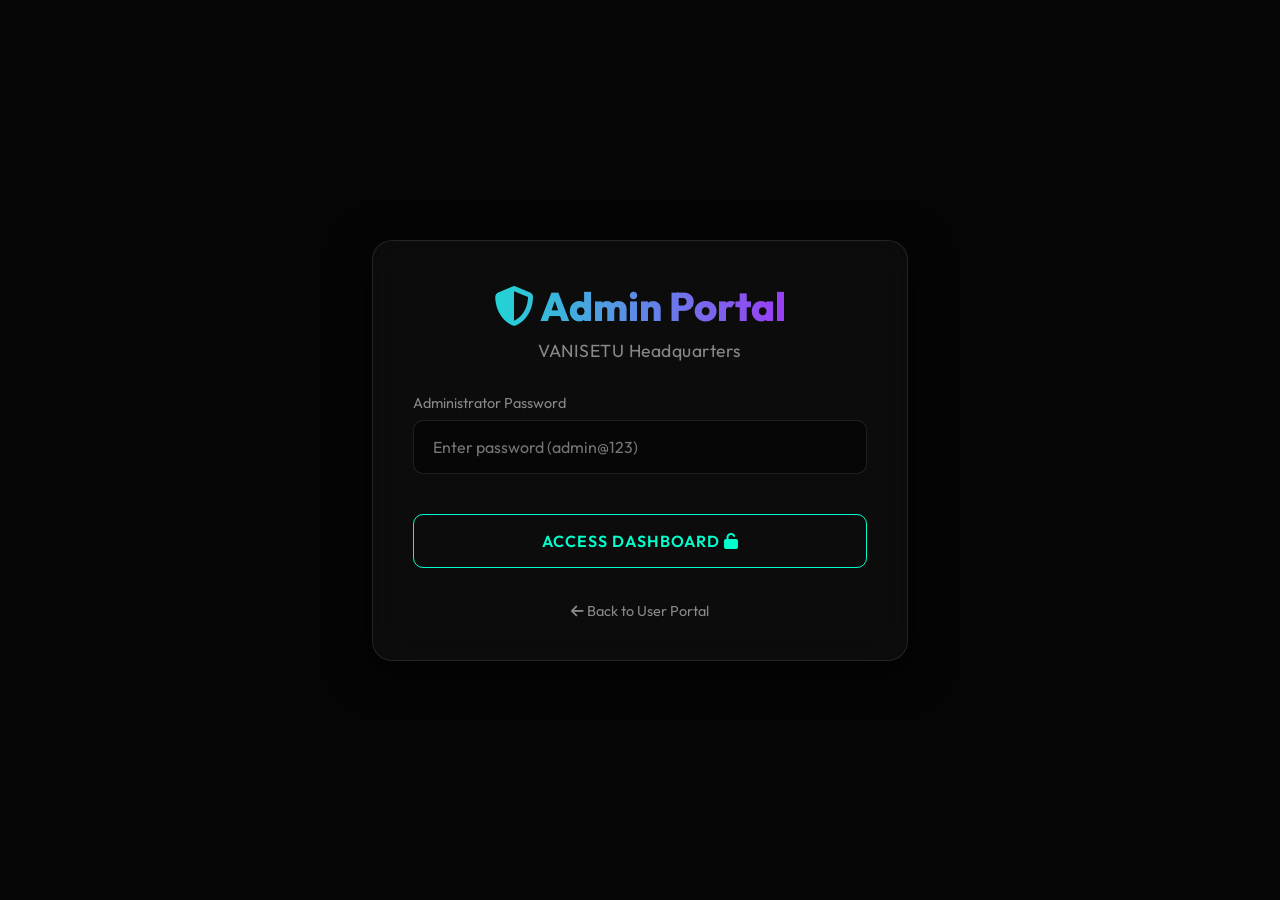
<file: admin.html>
<!doctype html>
<html lang="en">
  <head>
    <meta charset="UTF-8" />
    <meta name="viewport" content="width=device-width, initial-scale=1.0" />
    <title>Vanisetu Admin Dashboard</title>
    <link rel="stylesheet" href="style.css" />
    <link
      rel="stylesheet"
      href="https://cdnjs.cloudflare.com/ajax/libs/font-awesome/6.4.0/css/all.min.css"
    />
  </head>
  <body>
    <!-- ADMIN LOGIN -->
    <div id="admin-login-screen" class="container">
      <div class="glass-panel">
        <h1><i class="fa-solid fa-shield-halved"></i> Admin Portal</h1>
        <div class="subtitle">VANISETU Headquarters</div>
        <div class="input-group mt-2">
          <label for="admin-pwd">Administrator Password</label>
          <input
            type="password"
            id="admin-pwd"
            placeholder="Enter password (admin@123)"
          />
        </div>
        <button id="admin-login-btn">
          Access Dashboard <i class="fa-solid fa-unlock"></i>
        </button>
        <div class="text-center mt-1" style="margin-top: 2rem">
          <a
            href="index.html"
            style="
              color: var(--text-muted);
              font-size: 0.9rem;
              text-decoration: none;
              transition: color 0.3s;
            "
            ><i class="fa-solid fa-arrow-left"></i> Back to User Portal</a
          >
        </div>
      </div>
    </div>

    <!-- ADMIN DASHBOARD -->
    <div id="admin-dashboard" class="admin-container hidden">
      <div class="admin-header">
        <div>
          <h1
            style="
              text-align: left;
              background: none;
              -webkit-text-fill-color: white;
              font-size: 2rem;
            "
          >
            Dashboard
          </h1>
          <p>Manage and track all citizen reports</p>
        </div>
        <button
          id="admin-logout-btn"
          class="secondary"
          style="width: auto; margin: 0"
        >
          <i class="fa-solid fa-right-from-bracket"></i> Logout
        </button>
      </div>

      <div class="table-responsive">
        <table>
          <thead>
            <tr>
              <th>Tracking ID / User</th>
              <th>Category</th>
              <th>Complaint Details</th>
              <th>Location</th>
              <th>Evidence</th>
              <th>Status</th>
              <th>Actions</th>
            </tr>
          </thead>
          <tbody id="complaints-table-body">
            <!-- Data injected here -->
          </tbody>
        </table>
      </div>

      <div
        id="empty-state"
        class="text-center hidden"
        style="
          padding: 4rem 2rem;
          color: var(--text-muted);
          background: var(--surface-color);
          border-radius: 16px;
          border: 1px solid var(--border-color);
          margin-top: 2rem;
        "
      >
        <i
          class="fa-solid fa-inbox"
          style="font-size: 4rem; margin-bottom: 1.5rem; opacity: 0.3"
        ></i>
        <h3>No Complaints Found</h3>
        <p style="margin-top: 0.5rem">
          New citizen reports will appear here automatically.
        </p>
      </div>
    </div>

    <script src="admin.js"></script>
  </body>
</html>
</file>
<file: style.css>
@import url("https://fonts.googleapis.com/css2?family=Outfit:wght@300;400;600;800&display=swap");

:root {
  --bg-color: #050505;
  --surface-color: rgba(255, 255, 255, 0.03);
  --border-color: rgba(255, 255, 255, 0.1);
  --primary-glow: #00ffcc;
  --secondary-glow: #bc13fe;
  --text-main: #ffffff;
  --text-muted: #888888;
  --danger: #ff3366;
  --warning: #ffcc00;
  --success: #00ffcc;
}

* {
  margin: 0;
  padding: 0;
  box-sizing: border-box;
  font-family: "Outfit", sans-serif;
}
body {
  background: var(--bg-color);
  color: var(--text-main);
  min-height: 100vh;
  overflow-x: hidden;
}

/* UI Elements */
.container {
  max-width: 600px;
  margin: 0 auto;
  padding: 2rem;
  display: flex;
  flex-direction: column;
  min-height: 100vh;
  justify-content: center;
}
.glass-panel {
  background: var(--surface-color);
  backdrop-filter: blur(16px);
  border: 1px solid var(--border-color);
  border-radius: 20px;
  padding: 2.5rem;
  box-shadow: 0 10px 40px rgba(0, 0, 0, 0.6);
}
.hidden {
  display: none !important;
}

/* Typography */
h1 {
  font-size: 2.5rem;
  font-weight: 800;
  background: linear-gradient(
    to right,
    var(--primary-glow),
    var(--secondary-glow)
  );
  -webkit-background-clip: text;
  -webkit-text-fill-color: transparent;
  text-align: center;
  margin-bottom: 0.5rem;
}
.subtitle {
  text-align: center;
  color: var(--text-muted);
  margin-bottom: 2rem;
  font-size: 1.1rem;
  letter-spacing: 0.5px;
}
h2 {
  font-size: 1.5rem;
  margin-bottom: 1.5rem;
  text-align: center;
  font-weight: 600;
  color: white;
}
p {
  color: var(--text-muted);
  line-height: 1.6;
}

/* Inputs & Buttons */
.input-group {
  margin-bottom: 1.5rem;
}
.input-group label {
  display: block;
  margin-bottom: 0.5rem;
  color: var(--text-muted);
  font-size: 0.9rem;
}
input[type="text"],
input[type="number"],
input[type="password"],
textarea,
select {
  width: 100%;
  background: rgba(0, 0, 0, 0.5);
  border: 1px solid var(--border-color);
  color: white;
  padding: 1rem 1.2rem;
  border-radius: 10px;
  font-size: 1rem;
  outline: none;
  transition: all 0.3s ease;
}
input:focus,
textarea:focus,
select:focus {
  border-color: var(--primary-glow);
  box-shadow: 0 0 15px rgba(0, 255, 204, 0.15);
  background: rgba(0, 0, 0, 0.7);
}
textarea {
  resize: vertical;
  min-height: 120px;
}

/* Remove spinners from number input */
input[type="number"]::-webkit-inner-spin-button,
input[type="number"]::-webkit-outer-spin-button {
  -webkit-appearance: none;
  margin: 0;
}

button {
  width: 100%;
  background: transparent;
  border: 1px solid var(--primary-glow);
  color: var(--primary-glow);
  padding: 1rem;
  border-radius: 10px;
  font-size: 1rem;
  font-weight: 600;
  cursor: pointer;
  transition: all 0.3s ease;
  text-transform: uppercase;
  letter-spacing: 1px;
  margin-top: 1rem;
  position: relative;
  overflow: hidden;
}
button:hover {
  background: var(--primary-glow);
  color: black;
  box-shadow: 0 0 25px rgba(0, 255, 204, 0.3);
}
button:disabled {
  opacity: 0.6;
  cursor: not-allowed;
}
button.secondary {
  border-color: var(--border-color);
  color: var(--text-muted);
}
button.secondary:hover {
  background: rgba(255, 255, 255, 0.05);
  color: white;
  box-shadow: none;
  border-color: rgba(255, 255, 255, 0.3);
}

/* Mic Button */
.mic-wrapper {
  text-align: center;
  margin: 2rem 0;
}
.mic-btn {
  width: 100px;
  height: 100px;
  border-radius: 50%;
  background: rgba(0, 255, 204, 0.05);
  border: 2px solid var(--primary-glow);
  color: var(--primary-glow);
  font-size: 2.5rem;
  display: inline-flex;
  justify-content: center;
  align-items: center;
  cursor: pointer;
  transition: all 0.3s;
  position: relative;
  margin: 0 auto;
  outline: none;
  padding: 0;
  box-shadow: 0 0 20px rgba(0, 255, 204, 0.1);
}
.mic-btn i {
  pointer-events: none;
  transition: transform 0.3s;
}
.mic-btn:hover {
  background: rgba(0, 255, 204, 0.15);
  transform: translateY(-2px);
  box-shadow: 0 0 30px rgba(0, 255, 204, 0.2);
}
.mic-btn:hover i {
  transform: scale(1.1);
}
.mic-btn.recording {
  animation: pulse 1.5s infinite;
  background: rgba(255, 51, 102, 0.1);
  border-color: var(--danger);
  color: var(--danger);
  box-shadow: none;
}

@keyframes pulse {
  0% {
    box-shadow: 0 0 0 0 rgba(255, 51, 102, 0.5);
  }
  70% {
    box-shadow: 0 0 0 20px rgba(255, 51, 102, 0);
  }
  100% {
    box-shadow: 0 0 0 0 rgba(255, 51, 102, 0);
  }
}

/* Categories */
.category-section h3 {
  font-size: 0.9rem;
  margin-bottom: 1rem;
  color: var(--text-muted);
  text-align: center;
  text-transform: uppercase;
  letter-spacing: 1px;
}
.category-grid {
  display: grid;
  grid-template-columns: repeat(auto-fit, minmax(110px, 1fr));
  gap: 0.8rem;
  margin-bottom: 1.5rem;
}
.category-btn {
  border: 1px solid var(--border-color);
  color: var(--text-muted);
  margin: 0;
  padding: 0.8rem 0.5rem;
  font-size: 0.9rem;
  border-radius: 8px;
  transition: all 0.3s;
  background: rgba(0, 0, 0, 0.3);
  text-transform: none;
  display: flex;
  flex-direction: column;
  align-items: center;
  gap: 0.5rem;
  letter-spacing: normal;
}
.category-btn i {
  font-size: 1.2rem;
}
.category-btn:hover {
  background: rgba(255, 255, 255, 0.05);
  border-color: rgba(255, 255, 255, 0.3);
  color: white;
  box-shadow: none;
}
.category-btn.active {
  border-color: var(--primary-glow);
  background: rgba(0, 255, 204, 0.1);
  color: var(--primary-glow);
  box-shadow: 0 0 15px rgba(0, 255, 204, 0.1);
}

/* Video & Image */
.media-container {
  width: 100%;
  border-radius: 12px;
  overflow: hidden;
  border: 1px solid var(--border-color);
  margin-bottom: 1.5rem;
  background: #000;
  position: relative;
  aspect-ratio: 4/3;
  display: flex;
  align-items: center;
  justify-content: center;
  box-shadow: inset 0 0 20px rgba(0, 0, 0, 0.8);
}
#camera-preview {
  width: 100%;
  height: 100%;
  object-fit: cover;
}
#camera-canvas {
  display: none;
}
.media-overlay-text {
  position: absolute;
  color: var(--text-muted);
  font-size: 0.9rem;
  pointer-events: none;
}

/* Admin Table */
.admin-container {
  max-width: 1200px;
  padding: 2rem;
  margin: 0 auto;
  min-height: 100vh;
}
.admin-header {
  display: flex;
  justify-content: space-between;
  align-items: center;
  margin-bottom: 2rem;
  padding-bottom: 1rem;
  border-bottom: 1px solid var(--border-color);
}
.table-responsive {
  overflow-x: auto;
  background: var(--surface-color);
  backdrop-filter: blur(12px);
  border-radius: 16px;
  border: 1px solid var(--border-color);
  box-shadow: 0 8px 30px rgba(0, 0, 0, 0.5);
}
table {
  width: 100%;
  border-collapse: collapse;
}
th,
td {
  padding: 1.2rem 1.5rem;
  text-align: left;
  border-bottom: 1px solid var(--border-color);
  vertical-align: middle;
}
th {
  color: var(--text-muted);
  text-transform: uppercase;
  font-size: 0.8rem;
  letter-spacing: 1px;
  font-weight: 600;
  background: rgba(255, 255, 255, 0.02);
}
tr:last-child td {
  border-bottom: none;
}
tr:hover {
  background: rgba(255, 255, 255, 0.03);
}

.status-select {
  background: rgba(0, 0, 0, 0.7);
  padding: 0.6rem;
  font-size: 0.85rem;
  border-radius: 6px;
  border: 1px solid var(--border-color);
  cursor: pointer;
  font-weight: 600;
  width: 100%;
}
.status-select:focus {
  border-color: var(--primary-glow);
}

.action-btn {
  background: rgba(0, 255, 204, 0.1);
  color: var(--primary-glow);
  border: 1px solid var(--primary-glow);
  padding: 0.6rem 1rem;
  font-size: 0.85rem;
  border-radius: 6px;
  margin: 0;
  display: inline-flex;
  align-items: center;
  justify-content: center;
  gap: 0.5rem;
  text-transform: none;
  font-weight: 600;
  transition: all 0.2s;
}
.action-btn:hover {
  background: var(--primary-glow);
  color: black;
  box-shadow: 0 0 15px rgba(0, 255, 204, 0.3);
}

/* Navigation */
.top-nav {
  display: flex;
  justify-content: space-between;
  align-items: center;
  margin-bottom: 2.5rem;
  border-bottom: 1px solid var(--border-color);
  padding-bottom: 1rem;
}
.user-badge {
  background: rgba(0, 255, 204, 0.05);
  padding: 0.5rem 1rem;
  border-radius: 20px;
  font-size: 0.8rem;
  border: 1px solid rgba(0, 255, 204, 0.2);
  display: flex;
  align-items: center;
  gap: 0.5rem;
  color: white;
  letter-spacing: 0.5px;
}
.user-badge i {
  color: var(--primary-glow);
}
.lang-toggle {
  background: transparent;
  border: 1px solid var(--border-color);
  color: var(--text-muted);
  width: auto;
  padding: 0.5rem 1rem;
  border-radius: 20px;
  font-size: 0.8rem;
  margin: 0;
  cursor: pointer;
  display: flex;
  align-items: center;
  gap: 0.5rem;
  font-weight: 600;
}
.lang-toggle:hover {
  background: rgba(255, 255, 255, 0.05);
  color: white;
  border-color: rgba(255, 255, 255, 0.3);
}

/* Result Screen specific */
.result-box {
  background: rgba(0, 0, 0, 0.3);
  border: 1px solid var(--border-color);
  border-radius: 12px;
  padding: 1.5rem;
  margin-bottom: 1.5rem;
}
.result-item {
  margin-bottom: 1.2rem;
  padding-bottom: 1.2rem;
  border-bottom: 1px dashed rgba(255, 255, 255, 0.1);
}
.result-item:last-child {
  margin-bottom: 0;
  padding-bottom: 0;
  border-bottom: none;
}
.result-label {
  font-size: 0.75rem;
  color: var(--text-muted);
  text-transform: uppercase;
  letter-spacing: 1px;
  margin-bottom: 0.5rem;
}
.result-value {
  font-size: 1rem;
  color: white;
  line-height: 1.5;
}
.map-link {
  color: var(--primary-glow);
  text-decoration: none;
  display: inline-flex;
  align-items: center;
  gap: 0.5rem;
  background: rgba(0, 255, 204, 0.1);
  padding: 0.5rem 1rem;
  border-radius: 6px;
  border: 1px solid rgba(0, 255, 204, 0.2);
  transition: all 0.2s;
  font-size: 0.9rem;
}
.map-link:hover {
  background: rgba(0, 255, 204, 0.2);
}

.thumbnail {
  width: 50px;
  height: 50px;
  object-fit: cover;
  border-radius: 6px;
  border: 1px solid var(--border-color);
  cursor: pointer;
  transition: transform 0.2s;
  display: block;
}
.thumbnail:hover {
  transform: scale(1.1);
  border-color: var(--primary-glow);
}

/* Utilities */
.text-center {
  text-align: center;
}
.mt-1 {
  margin-top: 1rem;
}
.mt-2 {
  margin-top: 2rem;
}
.mb-1 {
  margin-bottom: 1rem;
}
.mb-2 {
  margin-bottom: 2rem;
}
</file>
